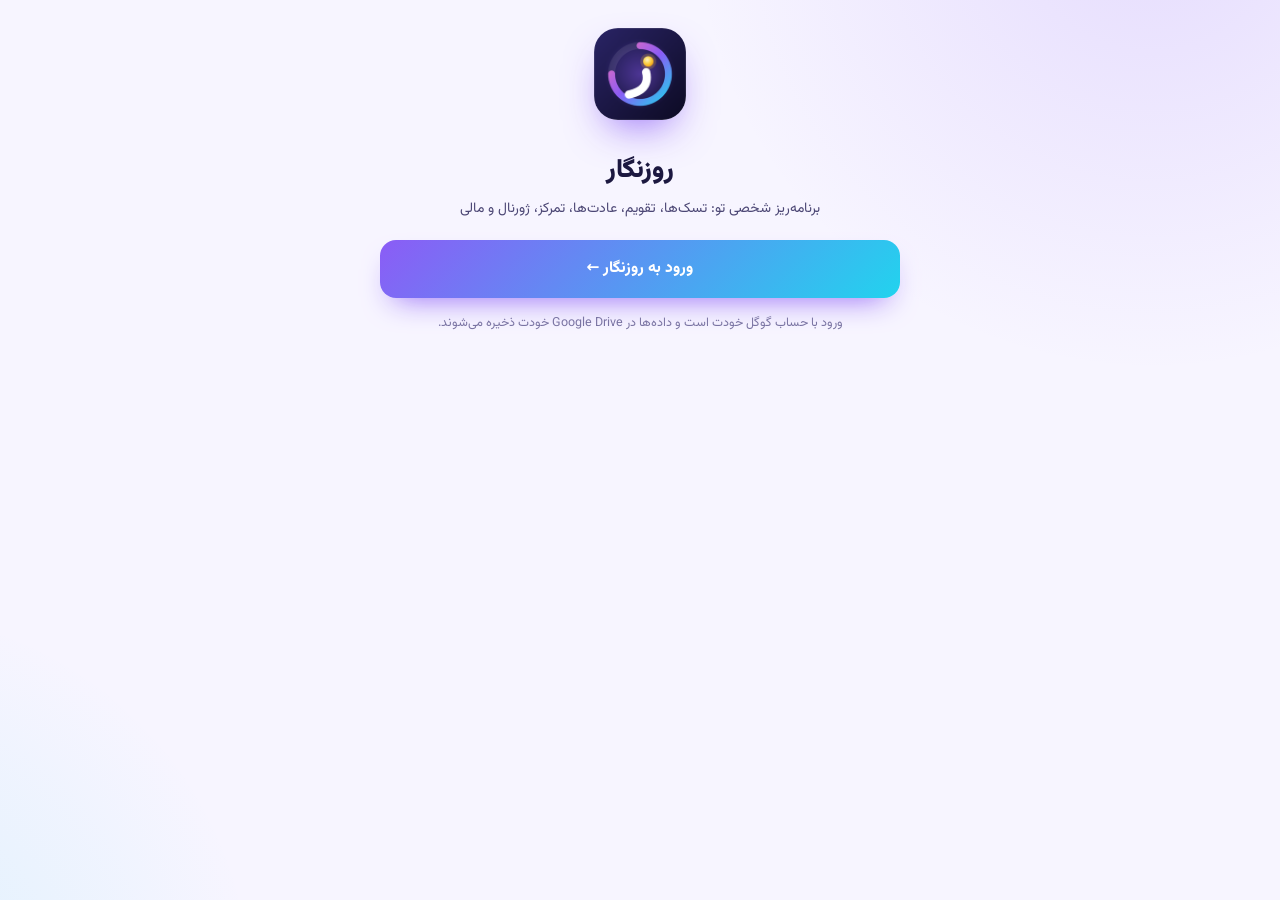
<file: index.html>
<!DOCTYPE html>
<html lang="fa" dir="rtl">
<head>
  <meta charset="utf-8">
  <meta name="viewport" content="width=device-width, initial-scale=1, viewport-fit=cover">
  <title>روزنگار</title>
  <meta name="description" content="روزنگار — برنامه‌ریز شخصی فارسی">
  <meta name="theme-color" content="#f7f5ff">
  <link rel="manifest" href="manifest.webmanifest">
  <link rel="icon" type="image/png" href="favicon.png">
  <link rel="apple-touch-icon" href="apple-touch-icon.png">
  <meta name="apple-mobile-web-app-capable" content="yes">
  <meta name="mobile-web-app-capable" content="yes">
  <meta name="apple-mobile-web-app-title" content="روزنگار">
  <meta name="apple-mobile-web-app-status-bar-style" content="default">
  <link rel="preconnect" href="https://fonts.googleapis.com">
  <link href="https://fonts.googleapis.com/css2?family=Vazirmatn:wght@400;600;800;900&display=swap" rel="stylesheet">
  <link rel="stylesheet" href="site.css">
  <script src="config.js"></script>
</head>
<body>
  <!-- اجرای نصب‌شده: مستقیم به اپ -->
  <div class="splash hide" id="splash"><img src="icon-192.png" alt=""></div>

  <div class="wrap" id="main">
    <div class="hero">
      <img src="icon-192.png" alt="روزنگار">
      <h1>روزنگار</h1>
      <p>برنامه‌ریز شخصی تو: تسک‌ها، تقویم، عادت‌ها، تمرکز، ژورنال و مالی</p>
    </div>

    <!-- آیفون و آیپد -->
    <div class="card hide" id="ios">
      <h2>📲 روزنگار را مثل یک اپ روی صفحه‌ی اصلی بگذار</h2>
      <div class="muted hide" id="ios-notsafari" style="margin-bottom:8px;color:var(--warn)">برای بهترین نتیجه این صفحه را در <b>Safari</b> باز کن.</div>
      <ol class="steps">
        <li><div>در پایین صفحه‌ی Safari دکمه‌ی <b>اشتراک‌گذاری</b> <span class="ico"><svg viewBox="0 0 24 24"><path d="M12 3v12"/><path d="m7 8 5-5 5 5"/><path d="M5 12v7a2 2 0 0 0 2 2h10a2 2 0 0 0 2-2v-7"/></svg></span> را بزن. <span class="muted">(در آیپد بالای صفحه است)</span></div></li>
        <li><div>کمی پایین برو و <b>Add to Home Screen</b> یا <b>افزودن به صفحهٔ اصلی</b> <span class="ico"><svg viewBox="0 0 24 24"><rect x="3" y="3" width="18" height="18" rx="4"/><path d="M12 8v8M8 12h8"/></svg></span> را انتخاب کن.</div></li>
        <li><div>بالای صفحه روی <b>Add</b> یا <b>افزودن</b> بزن. حالا روزنگار با لوگوی خودش روی صفحه‌ی اصلی است ✨</div></li>
      </ol>
      <button class="btn" data-go="1" style="margin-top:14px">متوجه شدم، برو به روزنگار</button>
      <label class="muted center" style="display:block;margin-top:10px"><input type="checkbox" id="nomore"> دیگر این راهنما را نشان نده</label>
    </div>

    <!-- اندروید و کامپیوتر -->
    <div class="card hide" id="android">
      <h2>📲 نصب روزنگار روی گوشی</h2>
      <button class="btn hide" id="install">⬇️ نصب روزنگار</button>
      <div id="android-manual">
        <ol class="steps">
          <li><div>این صفحه را در <b>Chrome</b> باز کن (نه داخل تلگرام یا بله).</div></li>
          <li><div>منوی <b>⋮</b> بالای Chrome را بزن.</div></li>
          <li><div><b>Install app</b> یا <b>نصب برنامه</b> را بزن (اگر نبود: <b>Add to Home screen</b> ← <b>Install</b>).</div></li>
        </ol>
        <div class="muted">در Samsung Internet: منو ← «افزودن صفحه به» ← «صفحه اصلی».</div>
      </div>
      <div class="muted ok hide" id="installed" style="margin-top:8px;font-size:14px">✅ نصب شد! از این به بعد روزنگار را از صفحه‌ی اصلی گوشی باز کن.</div>
    </div>

    <div style="margin-top:18px">
      <a class="btn" id="enter" data-go="1">ورود به روزنگار ←</a>
    </div>
    <p class="muted center" style="margin-top:14px">ورود با حساب گوگل خودت است و داده‌ها در Google Drive خودت ذخیره می‌شوند.</p>
  </div>
  <div class="arrow hide" id="arrow">⬇️</div>

  <script>
    (function () {
      var LS = { get: function (k) { try { return localStorage.getItem('rz_' + k); } catch (e) { return null; } }, set: function (k, v) { try { localStorage.setItem('rz_' + k, v); } catch (e) { } } };
      var ua = navigator.userAgent || '';
      var isIOS = /iPhone|iPad|iPod/.test(ua) || (navigator.platform === 'MacIntel' && navigator.maxTouchPoints > 1);
      var isAndroid = /Android/.test(ua);
      var standalone = window.matchMedia('(display-mode: standalone)').matches || window.navigator.standalone === true;
      // src=pwa به اپ می‌گوید از نسخه‌ی نصب‌شده باز شده تا راهنمای نصب را نشان ندهد
      var go = function (installed) { location.replace(installed ? RZ.app + (RZ.app.indexOf('?') < 0 ? '?' : '&') + 'src=pwa' : RZ.app); };
      var $ = function (id) { return document.getElementById(id); };

      if ('serviceWorker' in navigator) navigator.serviceWorker.register('sw.js').catch(function () { });

      // از روی آیکون صفحه‌ی اصلی باز شده → مستقیم وارد اپ
      if (standalone) { $('main').classList.add('hide'); $('splash').classList.remove('hide'); setTimeout(function () { go(true); }, 150); return; }

      document.addEventListener('click', function (e) {
        var b = e.target.closest('[data-go]');
        if (!b) return;
        e.preventDefault();
        if ($('nomore') && $('nomore').checked) LS.set('guide_hide', '1');
        go();
      });

      if (isIOS) {
        if (LS.get('guide_hide')) { go(); return; }
        $('ios').classList.remove('hide');
        $('enter').classList.add('hide');
        if (/CriOS|FxiOS|EdgiOS|OPiOS/.test(ua)) $('ios-notsafari').classList.remove('hide');
        else if (!/iPad/.test(ua)) $('arrow').classList.remove('hide');
        return;
      }

      var deferred = null;
      if (isAndroid) $('android').classList.remove('hide');
      window.addEventListener('beforeinstallprompt', function (e) {
        e.preventDefault();
        deferred = e;
        $('android').classList.remove('hide');
        $('install').classList.remove('hide');
        $('android-manual').classList.add('hide');
      });
      $('install').addEventListener('click', function () {
        if (!deferred) return;
        deferred.prompt();
        deferred.userChoice.then(function (c) { if (c.outcome === 'accepted') { $('install').classList.add('hide'); $('installed').classList.remove('hide'); } deferred = null; });
      });
      window.addEventListener('appinstalled', function () { $('install').classList.add('hide'); $('android-manual').classList.add('hide'); $('installed').classList.remove('hide'); });
    })();
  </script>
</body>
</html>
</file>
<file: site.css>
:root {
  /* پیش‌فرض: روشن */
  --bg: #f7f5ff; --bg2: #ffffff; --card: rgba(255, 255, 255, .88); --border: rgba(76, 58, 150, .12);
  --text: #1c1840; --text2: #4c4775; --text3: #7a74a3; --acc: #7c3aed; --acc2: #0891b2; --ok: #059669; --bad: #e11d48;
  --soft: rgba(124, 58, 237, .08); --soft2: rgba(124, 58, 237, .14); --warn: #b45309;
  --grad: linear-gradient(135deg, #8b5cf6, #22d3ee);
}
* { box-sizing: border-box; margin: 0; padding: 0; -webkit-tap-highlight-color: transparent; }
html, body { min-height: 100%; }
body {
  font-family: Vazirmatn, system-ui, -apple-system, sans-serif; color: var(--text); background: var(--bg);
  background-image: radial-gradient(60vmax 60vmax at 90% -10%, rgba(139, 92, 246, .16), transparent 60%), radial-gradient(50vmax 50vmax at -10% 110%, rgba(34, 211, 238, .12), transparent 60%);
  background-attachment: fixed; line-height: 1.9; -webkit-font-smoothing: antialiased;
  padding: env(safe-area-inset-top) 16px calc(24px + env(safe-area-inset-bottom));
}
.wrap { max-width: 520px; margin: 0 auto; padding-top: 28px; padding-bottom: 56px; }
.hero { text-align: center; }
.hero img { width: 92px; height: 92px; border-radius: 24px; box-shadow: 0 18px 40px -14px rgba(139, 92, 246, .9); }
.hero h1 { font-size: 26px; font-weight: 900; margin-top: 14px; }
.hero p { color: var(--text2); font-size: 14px; }
.card { background: var(--card); border: 1px solid var(--border); box-shadow: 0 10px 30px -18px rgba(60, 40, 140, .35); border-radius: 22px; padding: 18px; margin-top: 18px; backdrop-filter: blur(12px); -webkit-backdrop-filter: blur(12px); }
.card h2 { font-size: 16.5px; font-weight: 800; display: flex; align-items: center; gap: 8px; margin-bottom: 10px; }
.btn { display: flex; align-items: center; justify-content: center; gap: 8px; width: 100%; border: 0; border-radius: 16px; padding: 14px 18px; font: inherit; font-weight: 800; font-size: 15.5px; color: #fff; background: var(--grad); cursor: pointer; text-decoration: none; box-shadow: 0 14px 30px -14px rgba(139, 92, 246, .95); }
.btn.ghost { background: var(--soft); box-shadow: none; color: var(--text); font-weight: 600; }
.btn:active { transform: scale(.98); }
.btn + .btn { margin-top: 10px; }
.steps { list-style: none; counter-reset: s; }
.steps li { counter-increment: s; display: flex; gap: 12px; align-items: flex-start; padding: 10px 0; border-top: 1px solid var(--border); font-size: 14.5px; }
.steps li:first-child { border-top: 0; }
.steps li::before { content: counter(s); flex: none; width: 28px; height: 28px; border-radius: 50%; background: var(--grad); color: #fff; display: grid; place-items: center; font-weight: 800; font-size: 13px; }
.steps b { color: var(--text); }
.ico { display: inline-grid; place-items: center; width: 30px; height: 30px; border-radius: 9px; background: var(--soft2); vertical-align: middle; margin: 0 3px; }
.ico svg { width: 18px; height: 18px; stroke: var(--acc); fill: none; stroke-width: 2; stroke-linecap: round; stroke-linejoin: round; }
.muted { color: var(--text3); font-size: 12.5px; }
.center { text-align: center; }
.hide { display: none !important; }
.arrow { position: fixed; color: var(--acc); bottom: calc(8px + env(safe-area-inset-bottom)); left: 50%; transform: translateX(-50%); font-size: 30px; animation: bob 1.2s ease-in-out infinite; filter: drop-shadow(0 4px 10px rgba(0, 0, 0, .5)); }
@keyframes bob { 50% { transform: translate(-50%, 8px); } }
.splash { position: fixed; inset: 0; display: grid; place-items: center; background: var(--bg); }
.splash img { width: 96px; height: 96px; border-radius: 26px; animation: pulse 1.4s ease-in-out infinite; }
@keyframes pulse { 50% { transform: scale(.94); opacity: .8; } }
/* صفحه‌ی ضبط */
.rec { display: flex; flex-direction: column; align-items: center; gap: 12px; text-align: center; padding: 12px 0; }
.ring { --lv: 0; width: 170px; height: 170px; border-radius: 50%; display: grid; place-items: center; background: rgba(139, 92, 246, .12); box-shadow: 0 0 0 calc(var(--lv) * 34px) rgba(139, 92, 246, .18); transition: box-shadow .08s linear; }
.ring.on { background: rgba(251, 113, 133, .12); box-shadow: 0 0 0 calc(var(--lv) * 34px) rgba(251, 113, 133, .22); }
.mic { width: 118px; height: 118px; border-radius: 50%; border: 0; background: var(--grad); color: #fff; display: grid; place-items: center; cursor: pointer; box-shadow: 0 18px 40px -14px rgba(139, 92, 246, .95); }
.mic.on { background: linear-gradient(135deg, #fb7185, #e11d48); }
.mic svg { width: 46px; height: 46px; stroke: #fff; fill: none; stroke-width: 2; stroke-linecap: round; stroke-linejoin: round; }
.timer { font-size: 30px; font-weight: 800; font-feature-settings: "tnum"; direction: ltr; }
.bar { width: 100%; height: 8px; border-radius: 8px; background: var(--soft2); overflow: hidden; }
.bar i { display: block; height: 100%; width: 0; background: var(--grad); transition: width .3s; }
.ok { color: var(--ok); } .bad { color: var(--bad); }
</file>
